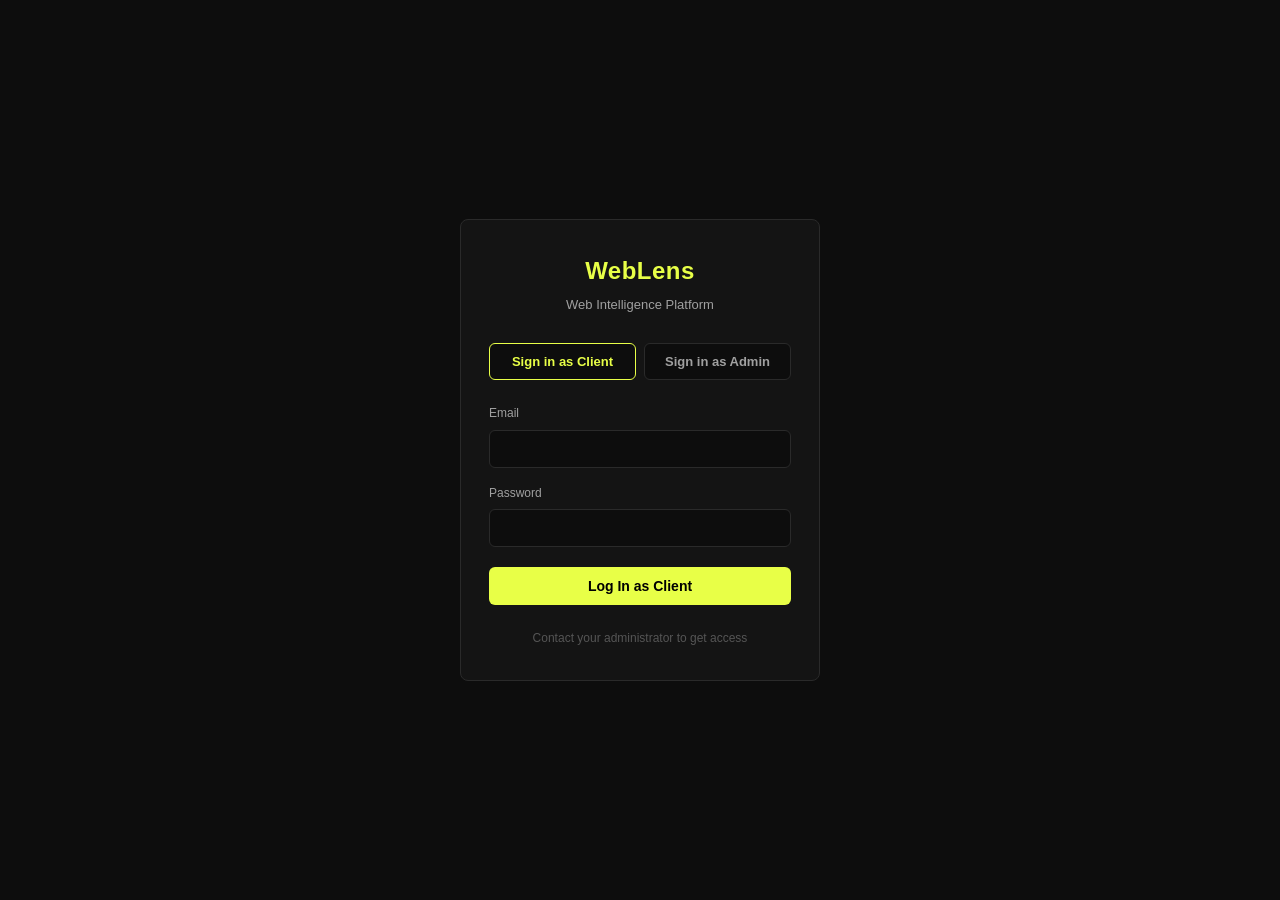
<file: python/static/login.html>
<!DOCTYPE html>
<html lang="en">
<head>
  <meta charset="UTF-8" />
  <meta name="viewport" content="width=device-width, initial-scale=1.0" />
  <title>WebLens — Login</title>
  <style>
    :root {
      --bg-primary:    #0d0d0d;
      --bg-card:       #141414;
      --border:        #2a2a2a;
      --border-focus:  #404040;
      --text-primary:  #f5f5f5;
      --text-secondary:#a0a0a0;
      --text-muted:    #555555;
      --accent:        #e8ff47;
      --critical:      #ef4444;
    }

    *, *::before, *::after {
      box-sizing: border-box;
      margin: 0;
      padding: 0;
    }

    html, body {
      height: 100%;
    }

    body {
      background: var(--bg-primary);
      color: var(--text-primary);
      font-family: -apple-system, BlinkMacSystemFont, 'Segoe UI', sans-serif;
      font-size: 14px;
      line-height: 1.6;
      display: flex;
      align-items: center;
      justify-content: center;
      min-height: 100vh;
      padding: 24px;
    }

    .login-card {
      width: 100%;
      max-width: 360px;
      background: var(--bg-card);
      border: 1px solid var(--border);
      border-radius: 8px;
      padding: 32px 28px;
    }

    .logo {
      text-align: center;
      margin-bottom: 4px;
    }

    .logo-text {
      font-size: 24px;
      font-weight: 700;
      color: var(--accent);
      letter-spacing: 0.5px;
    }

    .subtitle {
      text-align: center;
      color: var(--text-secondary);
      font-size: 13px;
      margin-bottom: 28px;
    }

    .field {
      margin-bottom: 16px;
    }

    .field label {
      display: block;
      font-size: 12px;
      color: var(--text-secondary);
      margin-bottom: 6px;
    }

    .field input {
      width: 100%;
      background: var(--bg-primary);
      border: 1px solid var(--border);
      border-radius: 6px;
      color: var(--text-primary);
      font-size: 14px;
      padding: 10px 12px;
      outline: none;
      transition: border-color 0.15s ease;
    }

    .field input:focus {
      border-color: var(--border-focus);
    }

    .btn-login {
      width: 100%;
      background: var(--accent);
      color: #000;
      font-weight: 700;
      font-size: 14px;
      border: none;
      border-radius: 6px;
      padding: 11px 0;
      cursor: pointer;
      margin-top: 4px;
      transition: opacity 0.15s ease;
    }

    .btn-login:hover {
      opacity: 0.9;
    }

    .btn-login:disabled {
      opacity: 0.5;
      cursor: not-allowed;
    }

    .error-msg {
      display: none;
      color: var(--critical);
      font-size: 13px;
      margin-top: 14px;
      text-align: center;
    }

    .admin-note {
      text-align: center;
      color: var(--text-muted);
      font-size: 12px;
      margin-top: 24px;
    }

    .role-toggle {
      display: flex;
      gap: 8px;
      margin-bottom: 24px;
    }

    .role-btn {
      flex: 1;
      background: var(--bg-primary);
      border: 1px solid var(--border);
      color: var(--text-secondary);
      font-size: 13px;
      font-weight: 600;
      padding: 10px 0;
      border-radius: 6px;
      cursor: pointer;
      transition: border-color 0.15s ease, color 0.15s ease;
    }

    .role-btn.active {
      border-color: var(--accent);
      color: var(--accent);
    }

    .destination-panel {
      display: none;
      text-align: center;
    }

    .destination-panel p {
      color: var(--text-secondary);
      font-size: 13px;
      margin-bottom: 20px;
    }

    .destination-actions {
      display: flex;
      flex-direction: column;
      gap: 10px;
    }

    .btn-dest {
      width: 100%;
      background: var(--accent);
      color: #000;
      font-weight: 700;
      font-size: 14px;
      border: none;
      border-radius: 6px;
      padding: 11px 0;
      cursor: pointer;
    }

    .btn-dest:hover { opacity: 0.9; }

    .btn-dest.secondary {
      background: transparent;
      border: 1px solid var(--border);
      color: var(--text-primary);
    }
  </style>
</head>
<body>

  <div class="login-card">
    <div class="logo">
      <span class="logo-text">WebLens</span>
    </div>
    <p class="subtitle">Web Intelligence Platform</p>

    <div class="role-toggle">
      <button type="button" class="role-btn active" id="roleClientBtn" data-role="client">Sign in as Client</button>
      <button type="button" class="role-btn" id="roleAdminBtn" data-role="admin">Sign in as Admin</button>
    </div>

    <form id="loginForm">
      <div class="field">
        <label for="email">Email</label>
        <input type="email" id="email" name="email" autocomplete="email" required />
      </div>
      <div class="field">
        <label for="password">Password</label>
        <input type="password" id="password" name="password" autocomplete="current-password" required />
      </div>
      <button type="submit" class="btn-login" id="loginBtn">Log In as Client</button>
      <div class="error-msg" id="errorMsg"></div>
    </form>

    <p class="admin-note" id="adminNote">Contact your administrator to get access</p>

    <div class="destination-panel" id="destinationPanel">
      <p>Signed in as <strong id="destUsername"></strong> (Admin). Where would you like to go?</p>
      <div class="destination-actions">
        <button class="btn-dest" id="goDashboardBtn">Open Admin Dashboard</button>
        <button class="btn-dest secondary" id="goCloningBtn">Open Cloning &amp; Jobs</button>
      </div>
    </div>
  </div>

  <script>
    (function () {
      var form             = document.getElementById('loginForm');
      var errorMsg         = document.getElementById('errorMsg');
      var loginBtn          = document.getElementById('loginBtn');
      var roleClientBtn    = document.getElementById('roleClientBtn');
      var roleAdminBtn     = document.getElementById('roleAdminBtn');
      var adminNote        = document.getElementById('adminNote');
      var destinationPanel = document.getElementById('destinationPanel');
      var destUsername     = document.getElementById('destUsername');
      var goDashboardBtn   = document.getElementById('goDashboardBtn');
      var goCloningBtn     = document.getElementById('goCloningBtn');

      var selectedRole = 'client';

      function setSelectedRole(role) {
        selectedRole = role;
        roleClientBtn.classList.toggle('active', role === 'client');
        roleAdminBtn.classList.toggle('active', role === 'admin');
        loginBtn.textContent = role === 'admin' ? 'Log In as Admin' : 'Log In as Client';
        errorMsg.style.display = 'none';
      }

      roleClientBtn.addEventListener('click', function () { setSelectedRole('client'); });
      roleAdminBtn.addEventListener('click', function () { setSelectedRole('admin'); });

      function showDestinationChooser(username) {
        form.style.display = 'none';
        document.querySelector('.role-toggle').style.display = 'none';
        adminNote.style.display = 'none';
        destUsername.textContent = username;
        destinationPanel.style.display = 'block';
      }

      goDashboardBtn.addEventListener('click', function () {
        window.location.href = '/admin';
      });
      goCloningBtn.addEventListener('click', function () {
        window.location.href = '/';
      });

      // If already logged in, skip straight to the right place.
      var existingToken = localStorage.getItem('weblens_token');
      var existingUser  = JSON.parse(localStorage.getItem('weblens_user') || 'null');
      if (existingToken && existingUser) {
        if (existingUser.role === 'admin') {
          showDestinationChooser(existingUser.username);
        } else {
          window.location.href = '/';
        }
        return;
      }

      form.addEventListener('submit', async function (e) {
        e.preventDefault();
        errorMsg.style.display = 'none';
        loginBtn.disabled = true;

        var email = document.getElementById('email').value.trim();
        var password = document.getElementById('password').value;

        try {
          var res = await fetch('/auth/login', {
            method: 'POST',
            headers: { 'Content-Type': 'application/json' },
            body: JSON.stringify({ email: email, password: password }),
          });

          var data = await res.json().catch(function () {
            throw new Error('Unexpected response from server. Please try again.');
          });

          if (res.status === 401) {
            throw new Error(data.detail || 'Invalid email or password.');
          }
          if (res.status === 403) {
            throw new Error(data.detail || 'This account has been disabled. Contact your administrator.');
          }
          if (!res.ok) {
            throw new Error(data.detail || 'Login failed. Please try again.');
          }

          if (data.user.role !== selectedRole) {
            var actualLabel  = data.user.role === 'admin' ? 'an administrator' : 'a client';
            var correctLabel = data.user.role === 'admin' ? "'Sign in as Admin'" : "'Sign in as Client'";
            throw new Error(
              'This account is registered as ' + actualLabel +
              '. Please use ' + correctLabel + ' to log in.'
            );
          }

          localStorage.setItem('weblens_token', data.access_token);
          localStorage.setItem('weblens_user', JSON.stringify(data.user));

          if (data.user.role === 'admin') {
            showDestinationChooser(data.user.username);
          } else {
            window.location.href = '/';
          }
        } catch (err) {
          errorMsg.textContent = err.message || 'Invalid email or password';
          errorMsg.style.display = 'block';
        } finally {
          loginBtn.disabled = false;
        }
      });
    })();
  </script>
</body>
</html>
</file>
